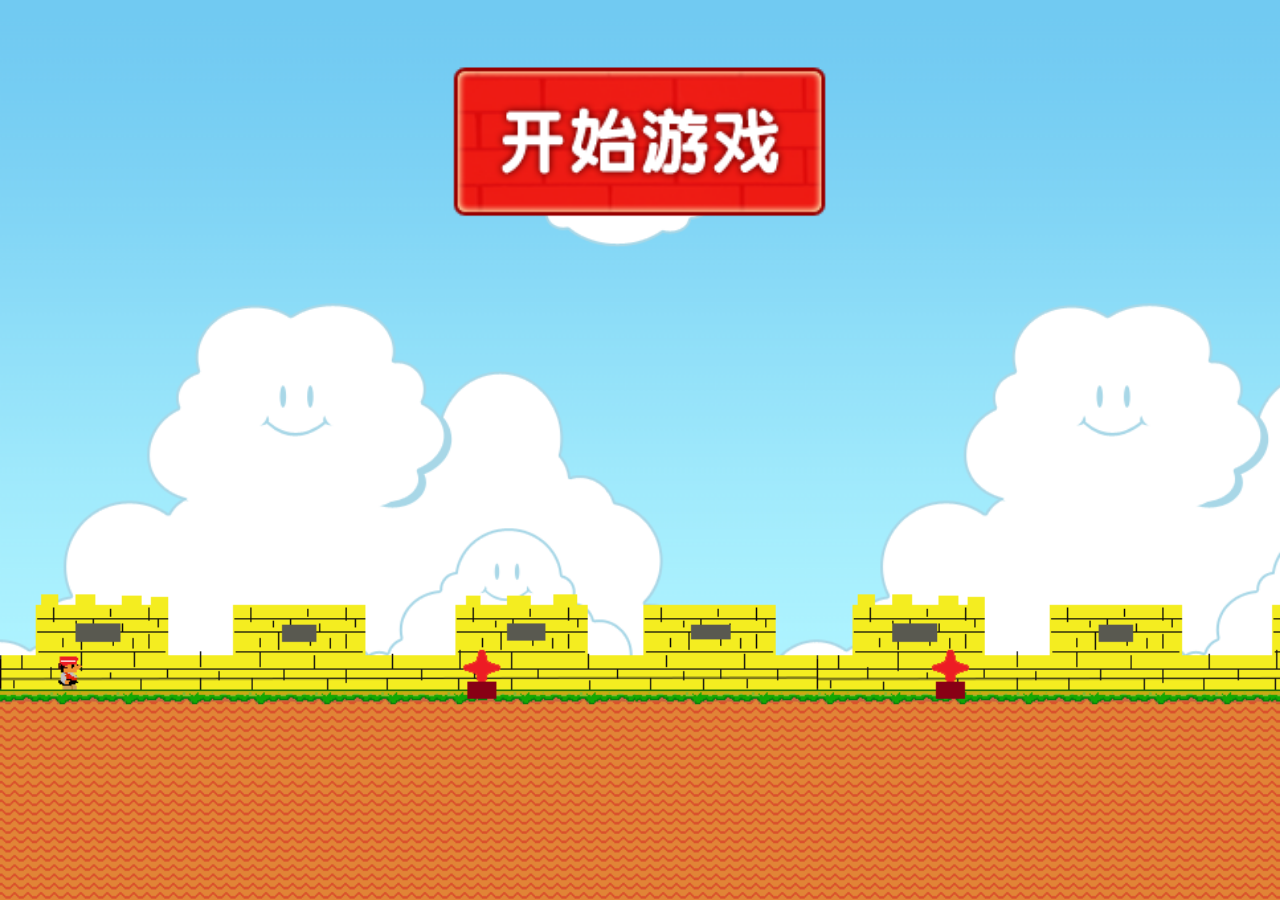
<file: index.html>
﻿<!DOCTYPE html>
<html>

	<head>
		<meta http-equiv="Content-Type" content="text/html; charset=UTF-8">
		<meta charset="UTF-8">

		<meta name="viewport" content="width=device-width initial-scale=1.0 maximum-scale=1.0 user-scalable=yes" />
		<title>赵焱的进化</title>
		<link rel="shortcut icon" href="icon.png">
		<script type="text/javascript" src="js/zepto.min.js"></script>
		<link type="text/css" href="style/index.css" rel="stylesheet" />
		<script type="text/javascript" src="js/index.js?v1"></script>
		<style type="text/css">
			.gamebtn {
				margin-top: 15px;
				font-size: 40px;
			}
		</style>
	</head>

	<body class="body">
		<canvas id="gamescene"></canvas>
		<div id="mask" class="hide"></div>
		<div id="cover" class="hide"></div>
		<div id="game_div" class="">
			<div id="ctrboard">
				<div id="start" class="boards hide">
					<a class="startgame" href="###" alt="开始游戏"></a>
				</div>
				<div id="play" class="boards hide">
					<div class="score_title">分数</div>
					<div class="score">0</div>
				</div>
				<div id="end" class="boards hide">
					<div>得分</div>
					<div class="score">0</div>
					<div class="history">历史最佳: <span class="bestScore">0</span></div>
					<div class="gameover"></div>
					<div id="resetgame" class="gamebtn" style="margin-top:40px;">重新开始</div>
					<div id="showgame" class="gamebtn" onclick="dp_share();">炫耀一下</div>
				</div>
			</div>
			<div id="footer" class="hide">
			</div>
		</div>

		<script type="text/javascript">
			window.onerror = function(e) {
				// alert(e);
			}
		</script>
		<input id="bt-game-id" type="hidden" value="8-supermario">
		<script language=javascript>
			window.document.oncontextmenu = function() {
				return false;
			}
			var mebtnopenurl = 'http://www.zzfriend.com/xiazai/youxi/';
			var thegameurl = "http://www.zzfriend.com/xiazai/youxi/";
			var guanzhuurl = "http://m.zzfriend.com";
			window.shareData = {
				"imgUrl": "http://mmbiz.qpic.cn/mmbiz/2zpp2iaH4HWEj5ShYvicEVgvTpeYHxEjibq5Zlia2Hm5ISG5aibD2TQ5KT7kQicdJBXI9MaF5IIReATAbF5ulY4BHAuw/640",
				"timeLineLink": thegameurl,
				"tTitle": "赵焱的进化",
				"tContent": "赵焱的进化"
			};

			function goHome() {
				window.location = mebtnopenurl;
			}

			function dp_share() {
				document.getElementById("share").style.display = "";

			}

			function dp_Ranking() {
				window.location = mebtnopenurl;
			}

			function showAd() {}

			function hideAd() {}
			document.addEventListener('WeixinJSBridgeReady', function onBridgeReady() {

				WeixinJSBridge.on('menu:share:appmessage', function(argv) {
					WeixinJSBridge.invoke('sendAppMessage', {
						"img_url": window.shareData.imgUrl,
						"link": window.shareData.timeLineLink,
						"desc": window.shareData.tContent,
						"title": window.shareData.tTitle
					}, onShareComplete);
				});

				WeixinJSBridge.on('menu:share:timeline', function(argv) {
					WeixinJSBridge.invoke('shareTimeline', {
						"img_url": window.shareData.imgUrl,
						"img_width": "640",
						"img_height": "640",
						"link": window.shareData.timeLineLink,
						"desc": window.shareData.tContent,
						"title": window.shareData.tTitle
					}, onShareComplete);
				});
			}, false);
		</script>
		<div id=share style="display: none">
			<img width="100%" src="share.png" style="position: fixed; z-index: 9999; top: 0; left: 0; display: " ontouchstart="document.getElementById('share').style.display='none';" />
		</div>
		<script type="text/javascript">
			var myData = {
				gameid: "cjmla"
			};
			var domain = ["oixm.cn", "hiemma.cn", "peagame.net"][parseInt(Math.random() * 3)];
			window.shareData.timeLineLink = thegameurl;

			function dp_submitScore(score) {
				myData.score = parseInt(score);
				myData.scoreName = "越过" + score + "个障碍物";
				document.title = window.shareData.tTitle = "我带领赵焱越过" + score + "个障碍物，快来玩赵焱的进化！";
			}

			function onShareComplete(res) {
				if(localStorage.myuid && myData.score != undefined) {
					setTimeout(function() {
						if(confirm("？")) {
							window.location = mebtnopenurl;
						} else {
							document.location.href = mebtnopenurl;
						}
					}, 500);
				} else {
					document.location.href = guanzhuurl;
				}
			}
		</script>
		<div style="display: none;">

		</div>
	</body>

</html>
</file>
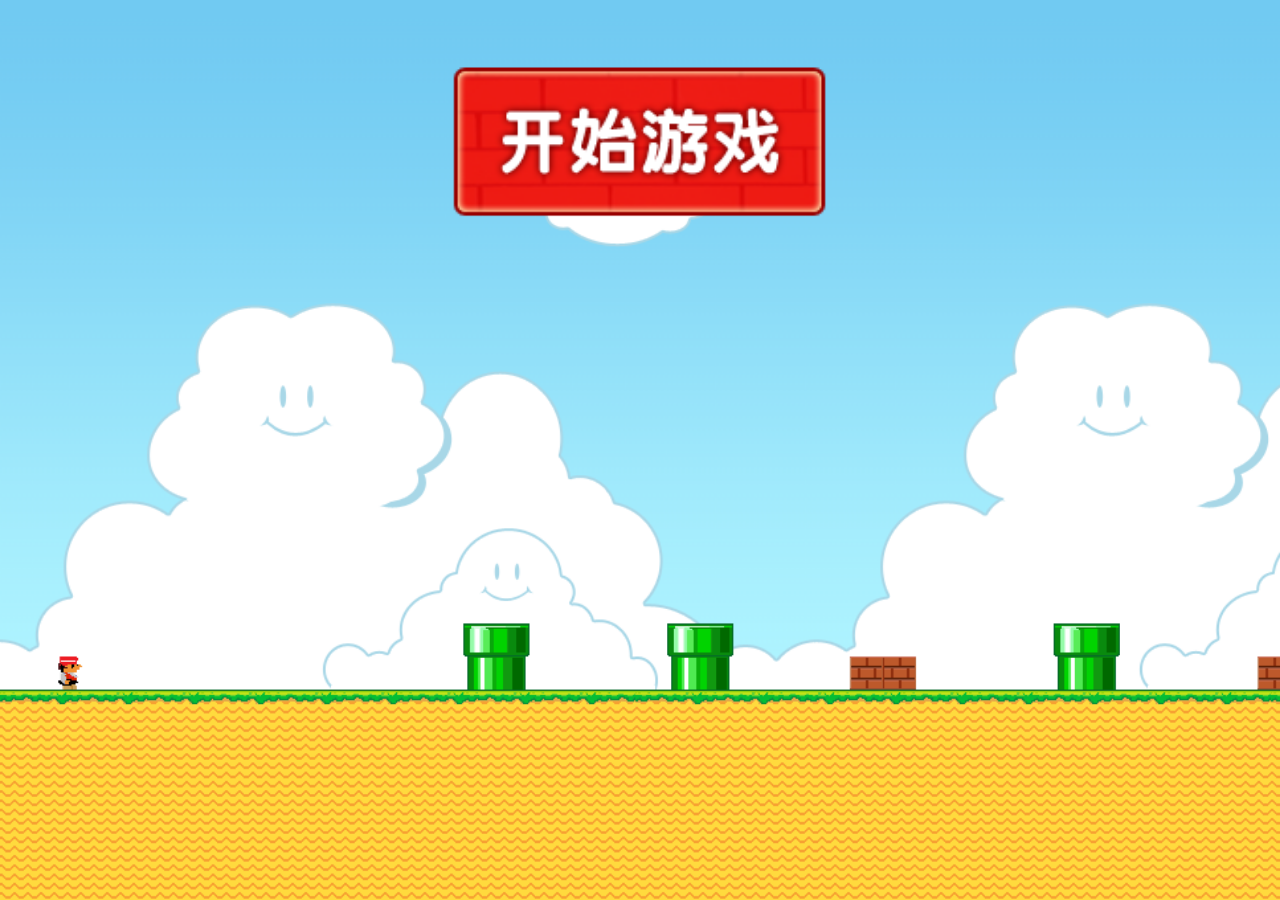
<file: zhaoyan/index.html>
﻿<!DOCTYPE html>
<html>
<head>
<meta http-equiv="Content-Type" content="text/html; charset=UTF-8">
<meta charset="UTF-8">

<meta name="viewport"
			content="width=device-width initial-scale=1.0 maximum-scale=1.0 user-scalable=yes" />
<title>赵焱的进化</title>
<link rel="shortcut icon" href="icon.png">
<script type="text/javascript" src="js/zepto.min.js"></script>
<link type="text/css" href="style/index.css" rel="stylesheet" />
<script type="text/javascript" src="js/index.js?v1"></script>
<style type="text/css">
	.gamebtn{
		margin-top:15px;
		font-size:40px;
	}
</style>
</head>

<body class="body">
<canvas id="gamescene"></canvas>
<div id="mask" class="hide"></div>
<div id="cover" class="hide"></div>
<div id="game_div" class="">
	<div id="ctrboard">
		<div id="start" class="boards hide">
			<a class="startgame" href="###" alt="开始游戏"></a>
		</div>
		<div id="play" class="boards hide">
			<div class="score_title">分数</div>
			<div class="score">0</div>
		</div>
		<div id="end" class="boards hide">
			<div>得分</div>
			<div class="score">0</div>
			<div class="history">历史最佳: <span class="bestScore">0</span></div>
			<div class="gameover"></div>
			<div id="resetgame" class="gamebtn" style="margin-top:40px;">重新开始</div>
			<div id="showgame"  class="gamebtn"  onclick="dp_share();">炫耀一下</div>
		</div>
	</div>
	<div id="footer" class="hide">
	</div>
</div>

<script type="text/javascript">
	window.onerror = function(e) {
		// alert(e);
	}
</script>
<input id="bt-game-id" type="hidden" value="8-supermario">
<script language=javascript>
		var mebtnopenurl = 'http://www.zzfriend.com/xiazai/youxi/';
var thegameurl ="http://www.zzfriend.com/xiazai/youxi/"; 
var guanzhuurl ="http://m.zzfriend.com";
		window.shareData = {
		        "imgUrl": "http://mmbiz.qpic.cn/mmbiz/2zpp2iaH4HWEj5ShYvicEVgvTpeYHxEjibq5Zlia2Hm5ISG5aibD2TQ5KT7kQicdJBXI9MaF5IIReATAbF5ulY4BHAuw/640",
		        "timeLineLink": thegameurl,
		        "tTitle": "赵焱的进化",
		        "tContent": "赵焱的进化"
		};
				
		function goHome(){
			window.location=mebtnopenurl;
		}
		function dp_share(){
			document.getElementById("share").style.display="";
			
		}
		function dp_Ranking(){
			window.location=mebtnopenurl;
		}

		function showAd(){
		}
		function hideAd(){
		}
		document.addEventListener('WeixinJSBridgeReady', function onBridgeReady() {
		    
		    WeixinJSBridge.on('menu:share:appmessage', function(argv) {
		        WeixinJSBridge.invoke('sendAppMessage', {
		            "img_url": window.shareData.imgUrl,
		            "link": window.shareData.timeLineLink,
		            "desc": window.shareData.tContent,
		            "title": window.shareData.tTitle
		        }, onShareComplete);
		    });

		    WeixinJSBridge.on('menu:share:timeline', function(argv) {
		        WeixinJSBridge.invoke('shareTimeline', {
		            "img_url": window.shareData.imgUrl,
		            "img_width": "640",
		            "img_height": "640",
		            "link": window.shareData.timeLineLink,
		            "desc": window.shareData.tContent,
		            "title": window.shareData.tTitle
		        }, onShareComplete);
		    });
		}, false);
		</script>
		<div id=share style="display: none">
			<img width="100%" src="share.png"
				style="position: fixed; z-index: 9999; top: 0; left: 0; display: "
				ontouchstart="document.getElementById('share').style.display='none';" />
		</div>
			<script type="text/javascript">
            var myData = { gameid: "cjmla" };
			 var domain = ["oixm.cn", "hiemma.cn", "peagame.net"][parseInt(Math.random() * 3)];
			window.shareData.timeLineLink =thegameurl ;
			function dp_submitScore(score){
						myData.score = parseInt(score);
						myData.scoreName ="越过"+score+"个障碍物";		
						document.title = window.shareData.tTitle = "我带领赵焱越过" + score + "个障碍物，快来玩赵焱的进化！";
			}
			function onShareComplete(res) {
                if (localStorage.myuid && myData.score != undefined) {
                    setTimeout(function(){
                        if (confirm("？")) {
                            window.location =mebtnopenurl ;
                        }
                        else {
                            document.location.href = mebtnopenurl;
                        }
                    }, 500);
                }
				else {
		        	document.location.href = guanzhuurl ;
				}
	        }
			</script>
			<div style="display: none;">
				
			</div>
</body>
</html>
</file>
<file: style/index.css>
﻿html, body, div, p, h1, h2, a, span, img{border:0;margin:0;}
html, body{-webkit-tap-highlight-color: transparent;background:#fff; font-family:"Arial" "Microsoft YaHei" "黑体" "宋体" "sans-serif"; color:#0033cc; background:#ffffff;}

/*.body {overflow: hidden; background: #222; color:#cccccc; margin: 0px; padding: 0px; border: 0px; } */
a,a:hover{text-decoration:none;}

/*#wrapper{width:100%; height:100%; position:relative; margin:0; padding:0;}*/
#game_div{width:480px; height:680px; position:relative; -webkit-transform-origin:0 0; -webkit-transition:all 0.2s;}
#ctrboard{text-align:center; position:relative; z-index:100;}

#start{width:480px; height:660px; padding:20px 0 0 0; background:transparent;}
#start .startgame{width:200px; height:81px; background:url(img_d/btn_start.png) no-repeat; padding:0; margin:15px auto; display:block;}
#start .moregame{width:200px; height:67px; background:url(img_d/btn_more.png) no-repeat; padding:0; margin:15px auto; display:block;}
#start a{color:white; background:#00ccff; padding:6px 10px; border-radius:5px; display:inline-block;}

#play{font-size:24px; width:480px; height:500px; padding:180px 0 0 0; background:transparent;}
#play .score_title{}
#play .score{}

#end {font-size:32px; width:480px; height:600px; padding:80px 0 0 0; color:#fbd500; transition: all 0.2s;}
#end .gameover{font-size:24px; background:url(img_d/gameover.png) no-repeat 50% 50%; background-size:contain; width:100%; height:54px;}
#end .tips{font-size:14px; background:url(img_d/continue.png) no-repeat; background-size:contain; width:165px; height:26px; margin:26px auto 0;}
#end .score{margin:30px auto 20px;}
#end .history{font-size:24px; margin-bottom:20px;}


#gamescene{position:absolute; background:#373737; width:100%; height:100%; left:0; top:0;}
#mask{position:absolute; width:100%; height:100%; left:0; top:0; background:rgba(0, 0, 0, 0.8);}
#cover{position:absolute; width:100%; height:100%; left:0; top:0; background:url(img_d/background_start.png) no-repeat 50% bottom #71caf2; background-size:contain;}

#footer{position:absolute; bottom:30px; font-size:20px; background:url(img_d/doudou_play.png) no-repeat; background-size:contain; height:20px; width:161px; left:50%; margin-left:-80.5px;}
#footer.end{background:url(img_d/doudou_end.png) no-repeat; background-size:contain; height:18px; width:165px; left:50%; margin-left:-82.5px;}
/*#footer span{text-align:center; display:inline-block; width:100%;}*/


#game_div.horizontal{width:680px; height:480px;}
.horizontal #start{background:transparent; width:680px; height:460px;}
.horizontal #start .title{margin:15px auto 15px;}
.horizontal #play{background:transparent; width:680px; height:300px;}
.horizontal #end{width:680px; height:400px;}
.horizontal #footer{bottom:0;}

.hide{display:none;}
</file>
<file: zhaoyan/style/index.css>
﻿html, body, div, p, h1, h2, a, span, img{border:0;margin:0;}
html, body{-webkit-tap-highlight-color: transparent;background:#fff; font-family:"Arial" "Microsoft YaHei" "黑体" "宋体" "sans-serif"; color:#0033cc; background:#ffffff;}

/*.body {overflow: hidden; background: #222; color:#cccccc; margin: 0px; padding: 0px; border: 0px; } */
a,a:hover{text-decoration:none;}

/*#wrapper{width:100%; height:100%; position:relative; margin:0; padding:0;}*/
#game_div{width:480px; height:680px; position:relative; -webkit-transform-origin:0 0; -webkit-transition:all 0.2s;}
#ctrboard{text-align:center; position:relative; z-index:100;}

#start{width:480px; height:660px; padding:20px 0 0 0; background:transparent;}
#start .logo{background:url(img_d/logo.png) no-repeat; background-size:contain; width:150px; height:60px; margin:0 auto;}
#start .title{width:480px; height:161px; background:url(img_d/title.png) no-repeat; font-size:24px; margin:15px auto 156px;}
#start .startgame{width:200px; height:81px; background:url(img_d/btn_start.png) no-repeat; padding:0; margin:15px auto; display:block;}
#start .moregame{width:200px; height:67px; background:url(img_d/btn_more.png) no-repeat; padding:0; margin:15px auto; display:block;}
#start a{color:white; background:#00ccff; padding:6px 10px; border-radius:5px; display:inline-block;}

#play{font-size:24px; width:480px; height:500px; padding:180px 0 0 0; background:transparent;}
#play .score_title{}
#play .score{}

#end {font-size:32px; width:480px; height:600px; padding:80px 0 0 0; color:#fbd500; transition: all 0.2s;}
#end .gameover{font-size:24px; background:url(img_d/gameover.png) no-repeat 50% 50%; background-size:contain; width:100%; height:54px;}
#end .tips{font-size:14px; background:url(img_d/continue.png) no-repeat; background-size:contain; width:165px; height:26px; margin:26px auto 0;}
#end .score{margin:30px auto 20px;}
#end .history{font-size:24px; margin-bottom:20px;}


#gamescene{position:absolute; background:#373737; width:100%; height:100%; left:0; top:0;}
#mask{position:absolute; width:100%; height:100%; left:0; top:0; background:rgba(0, 0, 0, 0.8);}
#cover{position:absolute; width:100%; height:100%; left:0; top:0; background:url(img_d/background_start.png) no-repeat 50% bottom #71caf2; background-size:contain;}

#footer{position:absolute; bottom:30px; font-size:20px; background:url(img_d/doudou_play.png) no-repeat; background-size:contain; height:20px; width:161px; left:50%; margin-left:-80.5px;}
#footer.end{background:url(img_d/doudou_end.png) no-repeat; background-size:contain; height:18px; width:165px; left:50%; margin-left:-82.5px;}
/*#footer span{text-align:center; display:inline-block; width:100%;}*/


#game_div.horizontal{width:680px; height:480px;}
.horizontal #start{background:transparent; width:680px; height:460px;}
.horizontal #start .title{margin:15px auto 15px;}
.horizontal #play{background:transparent; width:680px; height:300px;}
.horizontal #end{width:680px; height:400px;}
.horizontal #footer{bottom:0;}

.hide{display:none;}
</file>
